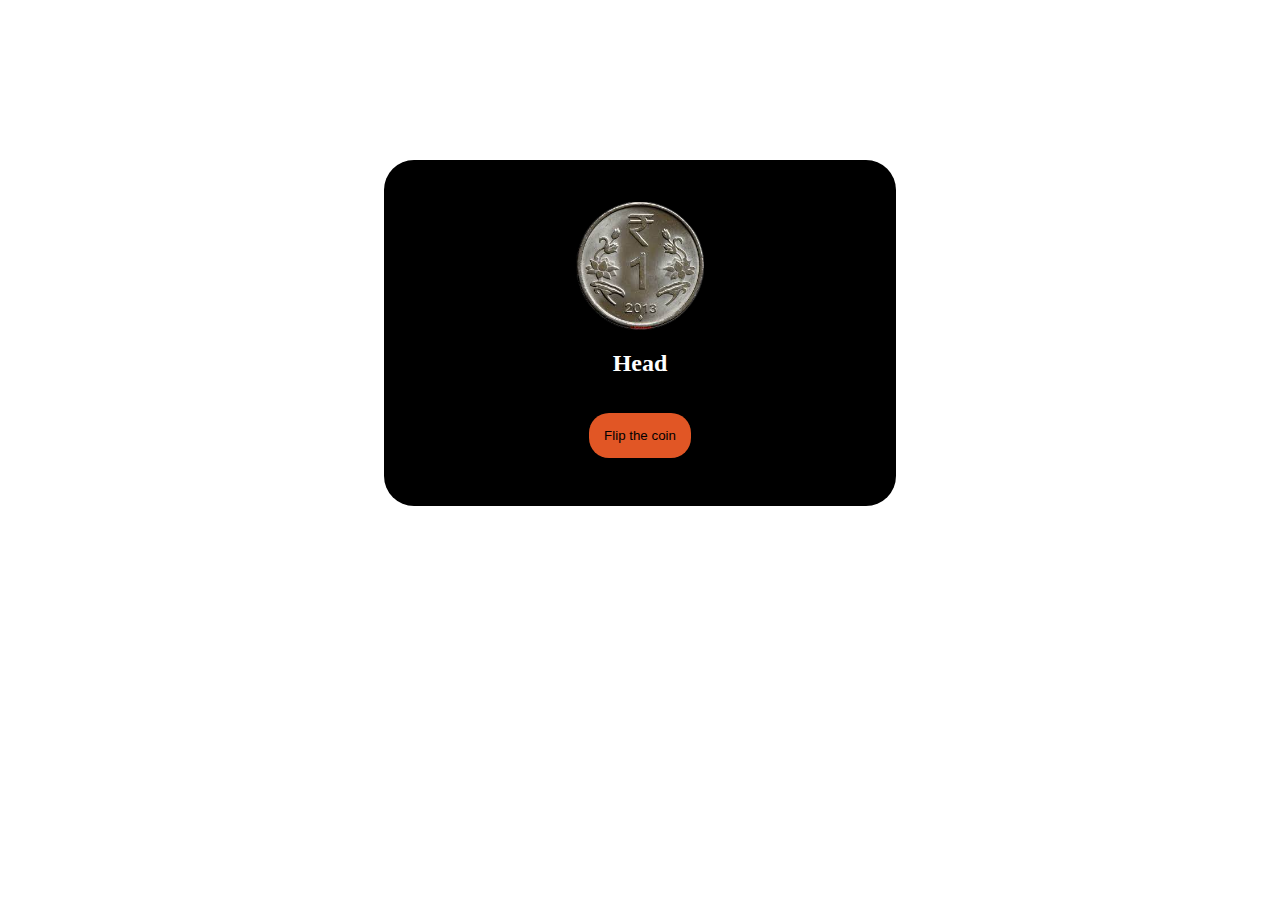
<file: index.html>
<!DOCTYPE html>
<html lang="en">
<head>
    <meta charset="UTF-8">
    <meta http-equiv="X-UA-Compatible" content="IE=edge">
    <meta name="viewport" content="width=device-width, initial-scale=1.0">
    <title>Head or Tail</title>
    <link rel="stylesheet" href="style.css">
</head>
<body>
    <div class="main">
        <img src="images/img1.jpg" alt="head_or_tail" id="coin">
        <h2 id="heading">Head</h2>
        <button id="flip" onclick="flipCoin()">Flip the coin</button>
    </div>
    <script src="index.js"></script>
</body>
</html>
</file>
<file: style.css>
body{
    padding: 0;
    margin: 0;
    text-align: center;
}
.main{
    background-color: black;
    min-height: fit-content;
    width: 40vw;
    display: flex;
    align-items: center;
    flex-direction: column;
    margin: 10rem auto;
    padding: 2rem 0rem;
    border: none;
    border-radius: 1.875rem;
}
.main img
{
    max-width: 25%;
    margin-top: 2%;
}
.main button{
    margin: 1rem;
    background-color: #E15625;
    color: black;
    padding: 15px;
    border: none;
    border-radius: 20px;
}
.main button:hover{
    background-color: #ff0000;
    box-shadow: 1px 1px 20px black;
    cursor: pointer;
}
#heading{
    color: white;
}
</file>
